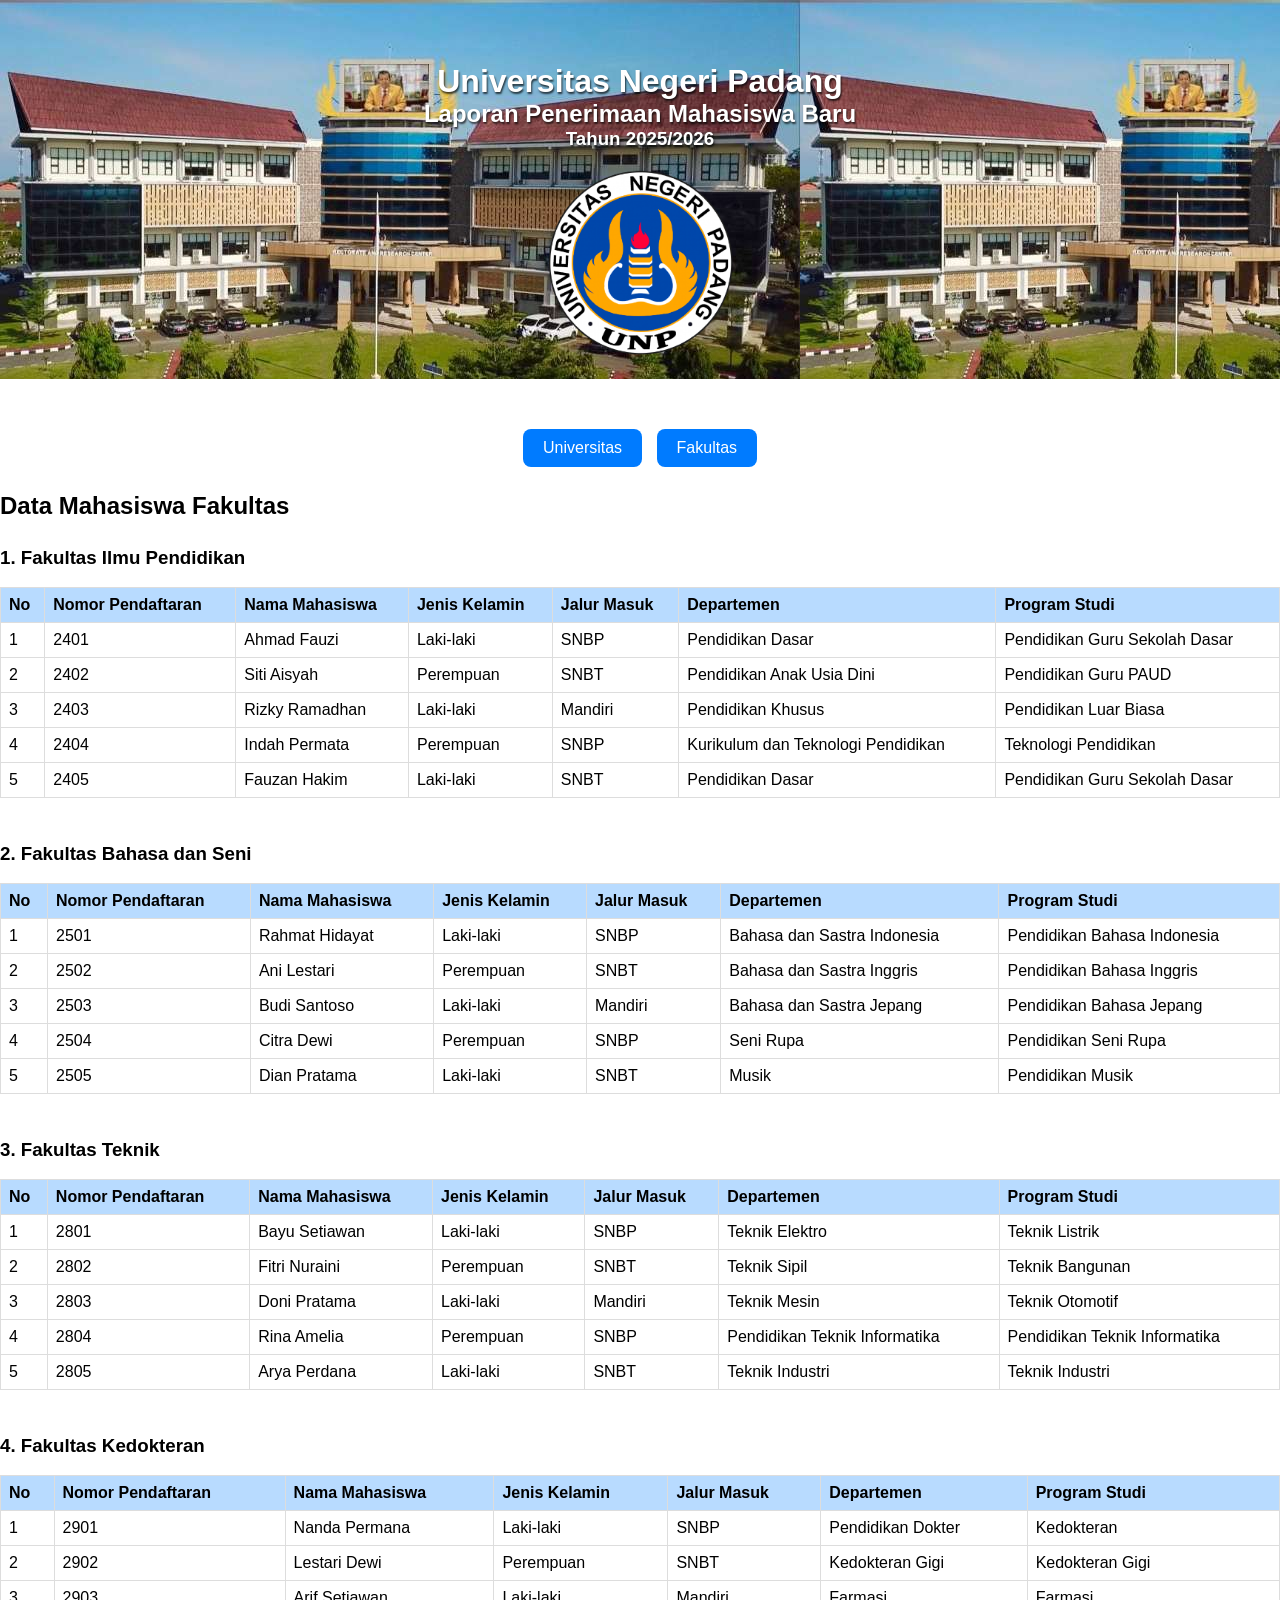
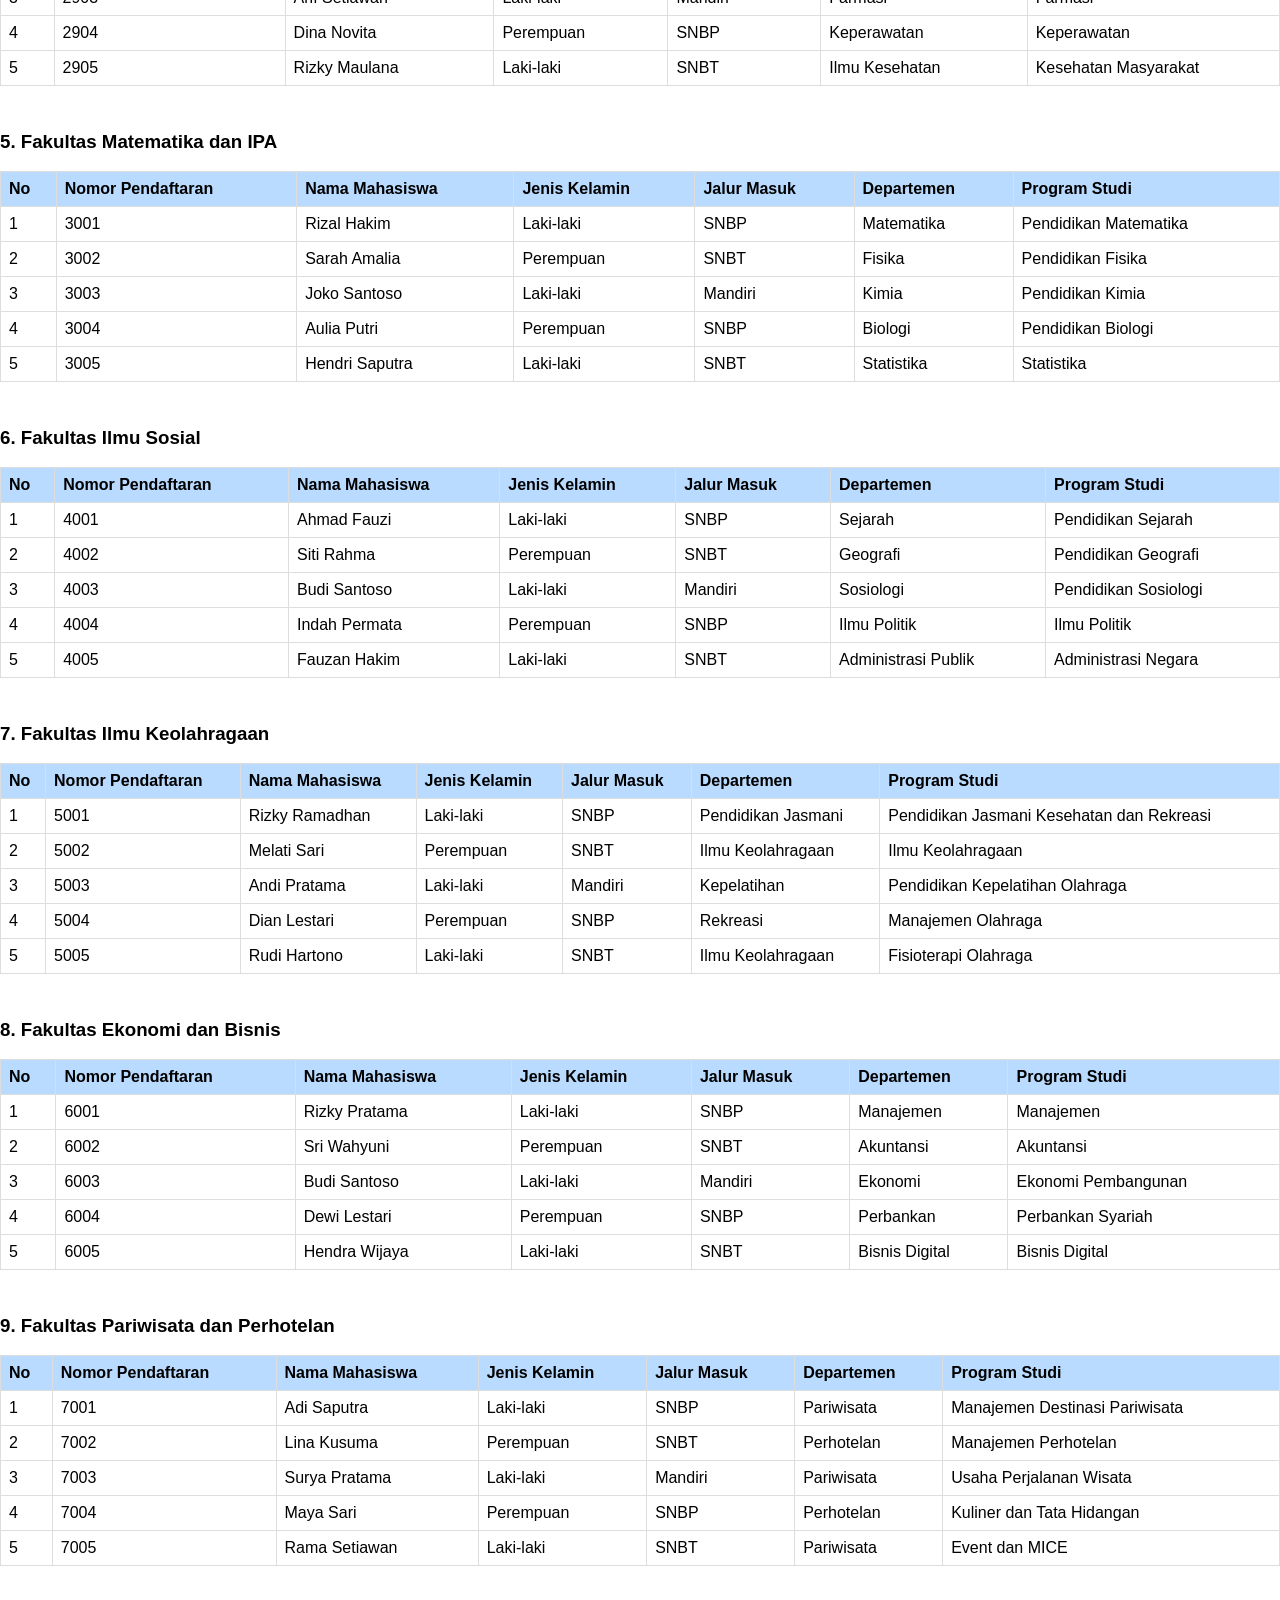
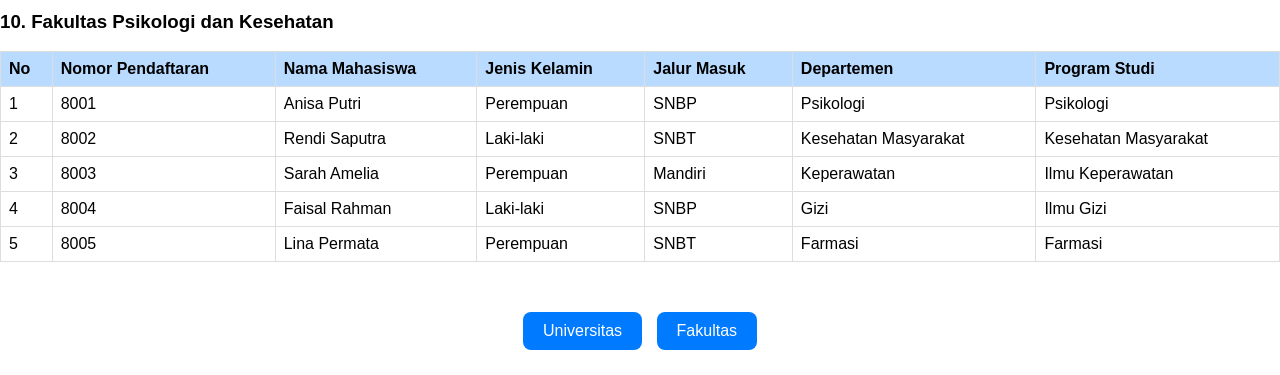
<file: fakultas.html>
<!DOCTYPE html>
<html lang="en">
<head>
    <meta charset="UTF-8">
    <meta name="viewport" content="width=device-width, initial-scale=1.0">
    <title>Universitas</title>
    <style>
        *{
            font-family: Arial, Helvetica, sans-serif;
            margin: 0;
        }
        body {
            background-color: rgb(255, 255, 255);
        }
        div {
            align-items: center;
            justify-content: center;
            text-decoration: none;
            background-image: url(pemandangan.jpeg);
            padding-top: 7vh;
        }
        .textt {
            color: white;
            text-shadow: 1px 2px 2px rgba(0, 0, 0, 70%);
        }

        .container {
            justify-content: center;
            align-items: center;
            text-align: center;
            background-color: transparent;
            color: aliceblue;
            margin-bottom: 5vh;
        }

        img {
            width: 25vh;
        }
        table {
            width: 100%;
            border-collapse: collapse;
            margin-top: 2vh;
            margin-bottom: 5vh;
        }
        th, td {
            border: 1px solid #ddd;
            padding: 8px;
            text-align: left;
        }
        th {
            background-color: #b8dbff;
        }
        .tombol {
            margin-top: 5vh;
            text-align: center;
            margin-bottom: 20px;
        }

        .tombol button {
            background-color: #007BFF;
            color: white;
            border: none;
            padding: 10px 20px;
            margin: 5px;
            font-size: 16px;
            border-radius: 8px;
            cursor: pointer;
            transition: background-color 0.3s ease;
        }

        .tombol button:hover {
            background-color: #0056b3;
        }
        .judul {
            margin-bottom: 3vh;
        }

    </style>
</head>
<body>
    <div class="container">
        <h1 class="textt">Universitas Negeri Padang</h1>
        <h2 class="textt">Laporan Penerimaan Mahasiswa Baru</h2>
        <h3 class="textt">Tahun 2025/2026</h3>
        <img src="Padang_State_University_logo.png" alt="unp">
    </div>

    <section class="tombol">
        <a href="index.html"><button type="button">Universitas</button></a>
        <a href="#"><button type="button">Fakultas</button></a>
    </section>
<h2 class="judul">Data Mahasiswa Fakultas</h2>
<h3>1. Fakultas Ilmu Pendidikan</h3>
<table class="fip">
    <tr>
        <th>No</th>
        <th>Nomor Pendaftaran</th>
        <th>Nama Mahasiswa</th>
        <th>Jenis Kelamin</th>
        <th>Jalur Masuk</th>
        <th>Departemen</th>
        <th>Program Studi</th>
    </tr>
    <tr>
        <td>1</td>
        <td>2401</td>
        <td>Ahmad Fauzi</td>
        <td>Laki-laki</td>
        <td>SNBP</td>
        <td>Pendidikan Dasar</td>
        <td>Pendidikan Guru Sekolah Dasar</td>
    </tr>
    <tr>
        <td>2</td>
        <td>2402</td>
        <td>Siti Aisyah</td>
        <td>Perempuan</td>
        <td>SNBT</td>
        <td>Pendidikan Anak Usia Dini</td>
        <td>Pendidikan Guru PAUD</td>
    </tr>
    <tr>
        <td>3</td>
        <td>2403</td>
        <td>Rizky Ramadhan</td>
        <td>Laki-laki</td>
        <td>Mandiri</td>
        <td>Pendidikan Khusus</td>
        <td>Pendidikan Luar Biasa</td>
    </tr>
    <tr>
        <td>4</td>
        <td>2404</td>
        <td>Indah Permata</td>
        <td>Perempuan</td>
        <td>SNBP</td>
        <td>Kurikulum dan Teknologi Pendidikan</td>
        <td>Teknologi Pendidikan</td>
    </tr>
    <tr>
        <td>5</td>
        <td>2405</td>
        <td>Fauzan Hakim</td>
        <td>Laki-laki</td>
        <td>SNBT</td>
        <td>Pendidikan Dasar</td>
        <td>Pendidikan Guru Sekolah Dasar</td>
    </tr>
</table>

<h3>2. Fakultas Bahasa dan Seni</h3>
<table class="fbs">
    <tr>
        <th>No</th>
        <th>Nomor Pendaftaran</th>
        <th>Nama Mahasiswa</th>
        <th>Jenis Kelamin</th>
        <th>Jalur Masuk</th>
        <th>Departemen</th>
        <th>Program Studi</th>
    </tr>
    <tr>
        <td>1</td>
        <td>2501</td>
        <td>Rahmat Hidayat</td>
        <td>Laki-laki</td>
        <td>SNBP</td>
        <td>Bahasa dan Sastra Indonesia</td>
        <td>Pendidikan Bahasa Indonesia</td>
    </tr>
    <tr>
        <td>2</td>
        <td>2502</td>
        <td>Ani Lestari</td>
        <td>Perempuan</td>
        <td>SNBT</td>
        <td>Bahasa dan Sastra Inggris</td>
        <td>Pendidikan Bahasa Inggris</td>
    </tr>
    <tr>
        <td>3</td>
        <td>2503</td>
        <td>Budi Santoso</td>
        <td>Laki-laki</td>
        <td>Mandiri</td>
        <td>Bahasa dan Sastra Jepang</td>
        <td>Pendidikan Bahasa Jepang</td>
    </tr>
    <tr>
        <td>4</td>
        <td>2504</td>
        <td>Citra Dewi</td>
        <td>Perempuan</td>
        <td>SNBP</td>
        <td>Seni Rupa</td>
        <td>Pendidikan Seni Rupa</td>
    </tr>
    <tr>
        <td>5</td>
        <td>2505</td>
        <td>Dian Pratama</td>
        <td>Laki-laki</td>
        <td>SNBT</td>
        <td>Musik</td>
        <td>Pendidikan Musik</td>
    </tr>
</table>

<h3>3. Fakultas Teknik</h3>
<table class="ft">
    <tr>
        <th>No</th>
        <th>Nomor Pendaftaran</th>
        <th>Nama Mahasiswa</th>
        <th>Jenis Kelamin</th>
        <th>Jalur Masuk</th>
        <th>Departemen</th>
        <th>Program Studi</th>
    </tr>
    <tr>
        <td>1</td>
        <td>2801</td>
        <td>Bayu Setiawan</td>
        <td>Laki-laki</td>
        <td>SNBP</td>
        <td>Teknik Elektro</td>
        <td>Teknik Listrik</td>
    </tr>
    <tr>
        <td>2</td>
        <td>2802</td>
        <td>Fitri Nuraini</td>
        <td>Perempuan</td>
        <td>SNBT</td>
        <td>Teknik Sipil</td>
        <td>Teknik Bangunan</td>
    </tr>
    <tr>
        <td>3</td>
        <td>2803</td>
        <td>Doni Pratama</td>
        <td>Laki-laki</td>
        <td>Mandiri</td>
        <td>Teknik Mesin</td>
        <td>Teknik Otomotif</td>
    </tr>
    <tr>
        <td>4</td>
        <td>2804</td>
        <td>Rina Amelia</td>
        <td>Perempuan</td>
        <td>SNBP</td>
        <td>Pendidikan Teknik Informatika</td>
        <td>Pendidikan Teknik Informatika</td>
    </tr>
    <tr>
        <td>5</td>
        <td>2805</td>
        <td>Arya Perdana</td>
        <td>Laki-laki</td>
        <td>SNBT</td>
        <td>Teknik Industri</td>
        <td>Teknik Industri</td>
    </tr>
</table>

<h3>4. Fakultas Kedokteran</h3>
<table class="fk">
    <tr>
        <th>No</th>
        <th>Nomor Pendaftaran</th>
        <th>Nama Mahasiswa</th>
        <th>Jenis Kelamin</th>
        <th>Jalur Masuk</th>
        <th>Departemen</th>
        <th>Program Studi</th>
    </tr>
    <tr>
        <td>1</td>
        <td>2901</td>
        <td>Nanda Permana</td>
        <td>Laki-laki</td>
        <td>SNBP</td>
        <td>Pendidikan Dokter</td>
        <td>Kedokteran</td>
    </tr>
    <tr>
        <td>2</td>
        <td>2902</td>
        <td>Lestari Dewi</td>
        <td>Perempuan</td>
        <td>SNBT</td>
        <td>Kedokteran Gigi</td>
        <td>Kedokteran Gigi</td>
    </tr>
    <tr>
        <td>3</td>
        <td>2903</td>
        <td>Arif Setiawan</td>
        <td>Laki-laki</td>
        <td>Mandiri</td>
        <td>Farmasi</td>
        <td>Farmasi</td>
    </tr>
    <tr>
        <td>4</td>
        <td>2904</td>
        <td>Dina Novita</td>
        <td>Perempuan</td>
        <td>SNBP</td>
        <td>Keperawatan</td>
        <td>Keperawatan</td>
    </tr>
    <tr>
        <td>5</td>
        <td>2905</td>
        <td>Rizky Maulana</td>
        <td>Laki-laki</td>
        <td>SNBT</td>
        <td>Ilmu Kesehatan</td>
        <td>Kesehatan Masyarakat</td>
    </tr>
</table>

<h3>5. Fakultas Matematika dan IPA</h3>
<table class="fmipa">
    <tr>
        <th>No</th>
        <th>Nomor Pendaftaran</th>
        <th>Nama Mahasiswa</th>
        <th>Jenis Kelamin</th>
        <th>Jalur Masuk</th>
        <th>Departemen</th>
        <th>Program Studi</th>
    </tr>
    <tr>
        <td>1</td>
        <td>3001</td>
        <td>Rizal Hakim</td>
        <td>Laki-laki</td>
        <td>SNBP</td>
        <td>Matematika</td>
        <td>Pendidikan Matematika</td>
    </tr>
    <tr>
        <td>2</td>
        <td>3002</td>
        <td>Sarah Amalia</td>
        <td>Perempuan</td>
        <td>SNBT</td>
        <td>Fisika</td>
        <td>Pendidikan Fisika</td>
    </tr>
    <tr>
        <td>3</td>
        <td>3003</td>
        <td>Joko Santoso</td>
        <td>Laki-laki</td>
        <td>Mandiri</td>
        <td>Kimia</td>
        <td>Pendidikan Kimia</td>
    </tr>
    <tr>
        <td>4</td>
        <td>3004</td>
        <td>Aulia Putri</td>
        <td>Perempuan</td>
        <td>SNBP</td>
        <td>Biologi</td>
        <td>Pendidikan Biologi</td>
    </tr>
    <tr>
        <td>5</td>
        <td>3005</td>
        <td>Hendri Saputra</td>
        <td>Laki-laki</td>
        <td>SNBT</td>
        <td>Statistika</td>
        <td>Statistika</td>
    </tr>
</table>

<h3>6. Fakultas Ilmu Sosial</h3>
<table class="fis">
    <tr>
        <th>No</th>
        <th>Nomor Pendaftaran</th>
        <th>Nama Mahasiswa</th>
        <th>Jenis Kelamin</th>
        <th>Jalur Masuk</th>
        <th>Departemen</th>
        <th>Program Studi</th>
    </tr>
    <tr>
        <td>1</td>
        <td>4001</td>
        <td>Ahmad Fauzi</td>
        <td>Laki-laki</td>
        <td>SNBP</td>
        <td>Sejarah</td>
        <td>Pendidikan Sejarah</td>
    </tr>
    <tr>
        <td>2</td>
        <td>4002</td>
        <td>Siti Rahma</td>
        <td>Perempuan</td>
        <td>SNBT</td>
        <td>Geografi</td>
        <td>Pendidikan Geografi</td>
    </tr>
    <tr>
        <td>3</td>
        <td>4003</td>
        <td>Budi Santoso</td>
        <td>Laki-laki</td>
        <td>Mandiri</td>
        <td>Sosiologi</td>
        <td>Pendidikan Sosiologi</td>
    </tr>
    <tr>
        <td>4</td>
        <td>4004</td>
        <td>Indah Permata</td>
        <td>Perempuan</td>
        <td>SNBP</td>
        <td>Ilmu Politik</td>
        <td>Ilmu Politik</td>
    </tr>
    <tr>
        <td>5</td>
        <td>4005</td>
        <td>Fauzan Hakim</td>
        <td>Laki-laki</td>
        <td>SNBT</td>
        <td>Administrasi Publik</td>
        <td>Administrasi Negara</td>
    </tr>
</table>

<h3>7. Fakultas Ilmu Keolahragaan</h3>
<table class="fik">
    <tr>
        <th>No</th>
        <th>Nomor Pendaftaran</th>
        <th>Nama Mahasiswa</th>
        <th>Jenis Kelamin</th>
        <th>Jalur Masuk</th>
        <th>Departemen</th>
        <th>Program Studi</th>
    </tr>
    <tr>
        <td>1</td>
        <td>5001</td>
        <td>Rizky Ramadhan</td>
        <td>Laki-laki</td>
        <td>SNBP</td>
        <td>Pendidikan Jasmani</td>
        <td>Pendidikan Jasmani Kesehatan dan Rekreasi</td>
    </tr>
    <tr>
        <td>2</td>
        <td>5002</td>
        <td>Melati Sari</td>
        <td>Perempuan</td>
        <td>SNBT</td>
        <td>Ilmu Keolahragaan</td>
        <td>Ilmu Keolahragaan</td>
    </tr>
    <tr>
        <td>3</td>
        <td>5003</td>
        <td>Andi Pratama</td>
        <td>Laki-laki</td>
        <td>Mandiri</td>
        <td>Kepelatihan</td>
        <td>Pendidikan Kepelatihan Olahraga</td>
    </tr>
    <tr>
        <td>4</td>
        <td>5004</td>
        <td>Dian Lestari</td>
        <td>Perempuan</td>
        <td>SNBP</td>
        <td>Rekreasi</td>
        <td>Manajemen Olahraga</td>
    </tr>
    <tr>
        <td>5</td>
        <td>5005</td>
        <td>Rudi Hartono</td>
        <td>Laki-laki</td>
        <td>SNBT</td>
        <td>Ilmu Keolahragaan</td>
        <td>Fisioterapi Olahraga</td>
    </tr>
</table>

<h3>8. Fakultas Ekonomi dan Bisnis</h3>
<table class="feb">
    <tr>
        <th>No</th>
        <th>Nomor Pendaftaran</th>
        <th>Nama Mahasiswa</th>
        <th>Jenis Kelamin</th>
        <th>Jalur Masuk</th>
        <th>Departemen</th>
        <th>Program Studi</th>
    </tr>
    <tr>
        <td>1</td>
        <td>6001</td>
        <td>Rizky Pratama</td>
        <td>Laki-laki</td>
        <td>SNBP</td>
        <td>Manajemen</td>
        <td>Manajemen</td>
    </tr>
    <tr>
        <td>2</td>
        <td>6002</td>
        <td>Sri Wahyuni</td>
        <td>Perempuan</td>
        <td>SNBT</td>
        <td>Akuntansi</td>
        <td>Akuntansi</td>
    </tr>
    <tr>
        <td>3</td>
        <td>6003</td>
        <td>Budi Santoso</td>
        <td>Laki-laki</td>
        <td>Mandiri</td>
        <td>Ekonomi</td>
        <td>Ekonomi Pembangunan</td>
    </tr>
    <tr>
        <td>4</td>
        <td>6004</td>
        <td>Dewi Lestari</td>
        <td>Perempuan</td>
        <td>SNBP</td>
        <td>Perbankan</td>
        <td>Perbankan Syariah</td>
    </tr>
    <tr>
        <td>5</td>
        <td>6005</td>
        <td>Hendra Wijaya</td>
        <td>Laki-laki</td>
        <td>SNBT</td>
        <td>Bisnis Digital</td>
        <td>Bisnis Digital</td>
    </tr>
</table>

<h3>9. Fakultas Pariwisata dan Perhotelan</h3>
<table class="fpp">
    <tr>
        <th>No</th>
        <th>Nomor Pendaftaran</th>
        <th>Nama Mahasiswa</th>
        <th>Jenis Kelamin</th>
        <th>Jalur Masuk</th>
        <th>Departemen</th>
        <th>Program Studi</th>
    </tr>
    <tr>
        <td>1</td>
        <td>7001</td>
        <td>Adi Saputra</td>
        <td>Laki-laki</td>
        <td>SNBP</td>
        <td>Pariwisata</td>
        <td>Manajemen Destinasi Pariwisata</td>
    </tr>
    <tr>
        <td>2</td>
        <td>7002</td>
        <td>Lina Kusuma</td>
        <td>Perempuan</td>
        <td>SNBT</td>
        <td>Perhotelan</td>
        <td>Manajemen Perhotelan</td>
    </tr>
    <tr>
        <td>3</td>
        <td>7003</td>
        <td>Surya Pratama</td>
        <td>Laki-laki</td>
        <td>Mandiri</td>
        <td>Pariwisata</td>
        <td>Usaha Perjalanan Wisata</td>
    </tr>
    <tr>
        <td>4</td>
        <td>7004</td>
        <td>Maya Sari</td>
        <td>Perempuan</td>
        <td>SNBP</td>
        <td>Perhotelan</td>
        <td>Kuliner dan Tata Hidangan</td>
    </tr>
    <tr>
        <td>5</td>
        <td>7005</td>
        <td>Rama Setiawan</td>
        <td>Laki-laki</td>
        <td>SNBT</td>
        <td>Pariwisata</td>
        <td>Event dan MICE</td>
    </tr>
</table>

<h3>10. Fakultas Psikologi dan Kesehatan</h3>
<table class="fpik">
    <tr>
        <th>No</th>
        <th>Nomor Pendaftaran</th>
        <th>Nama Mahasiswa</th>
        <th>Jenis Kelamin</th>
        <th>Jalur Masuk</th>
        <th>Departemen</th>
        <th>Program Studi</th>
    </tr>
    <tr>
        <td>1</td>
        <td>8001</td>
        <td>Anisa Putri</td>
        <td>Perempuan</td>
        <td>SNBP</td>
        <td>Psikologi</td>
        <td>Psikologi</td>
    </tr>
    <tr>
        <td>2</td>
        <td>8002</td>
        <td>Rendi Saputra</td>
        <td>Laki-laki</td>
        <td>SNBT</td>
        <td>Kesehatan Masyarakat</td>
        <td>Kesehatan Masyarakat</td>
    </tr>
    <tr>
        <td>3</td>
        <td>8003</td>
        <td>Sarah Amelia</td>
        <td>Perempuan</td>
        <td>Mandiri</td>
        <td>Keperawatan</td>
        <td>Ilmu Keperawatan</td>
    </tr>
    <tr>
        <td>4</td>
        <td>8004</td>
        <td>Faisal Rahman</td>
        <td>Laki-laki</td>
        <td>SNBP</td>
        <td>Gizi</td>
        <td>Ilmu Gizi</td>
    </tr>
    <tr>
        <td>5</td>
        <td>8005</td>
        <td>Lina Permata</td>
        <td>Perempuan</td>
        <td>SNBT</td>
        <td>Farmasi</td>
        <td>Farmasi</td>
    </tr>
</table>

<section class="tombol">
    <a href="#"><button type="button">Universitas</button></a>
    <a href="index.html"><button type="button">Fakultas</button></a>
</section>

</body>
</html>
</file>
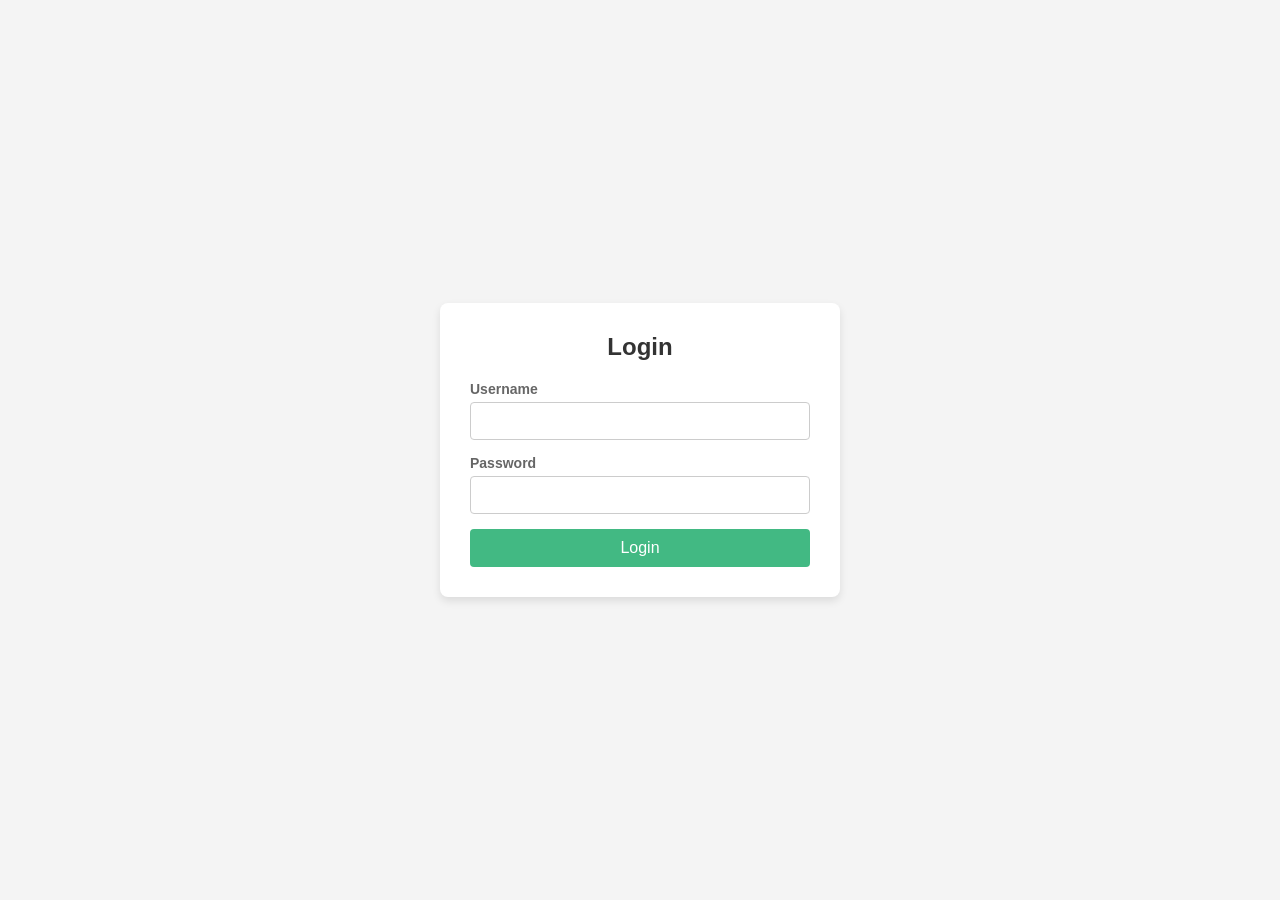
<file: admin-dashboard/admin.html>
<!DOCTYPE html>
<html lang="id">
<head>
    <meta charset="UTF-8">
    <meta name="viewport" content="width=device-width, initial-scale=1.0">
    <title>Login Page</title>
    <link rel="stylesheet" href="style.css">
</head>
<body>
    <div class="login-container">
        <div class="login-form">
            <h2>Login</h2>
            <form action="#" method="post">
                <div class="input-group">
                    <label for="username">Username</label>
                    <input type="text" id="username" name="username" required>
                </div>
                <div class="input-group">
                    <label for="password">Password</label>
                    <input type="password" id="password" name="password" required>
                </div>
                <button type="submit" class="btn">Login</button>
            </form>
        </div>
    </div>
</body>
</html>
</file>
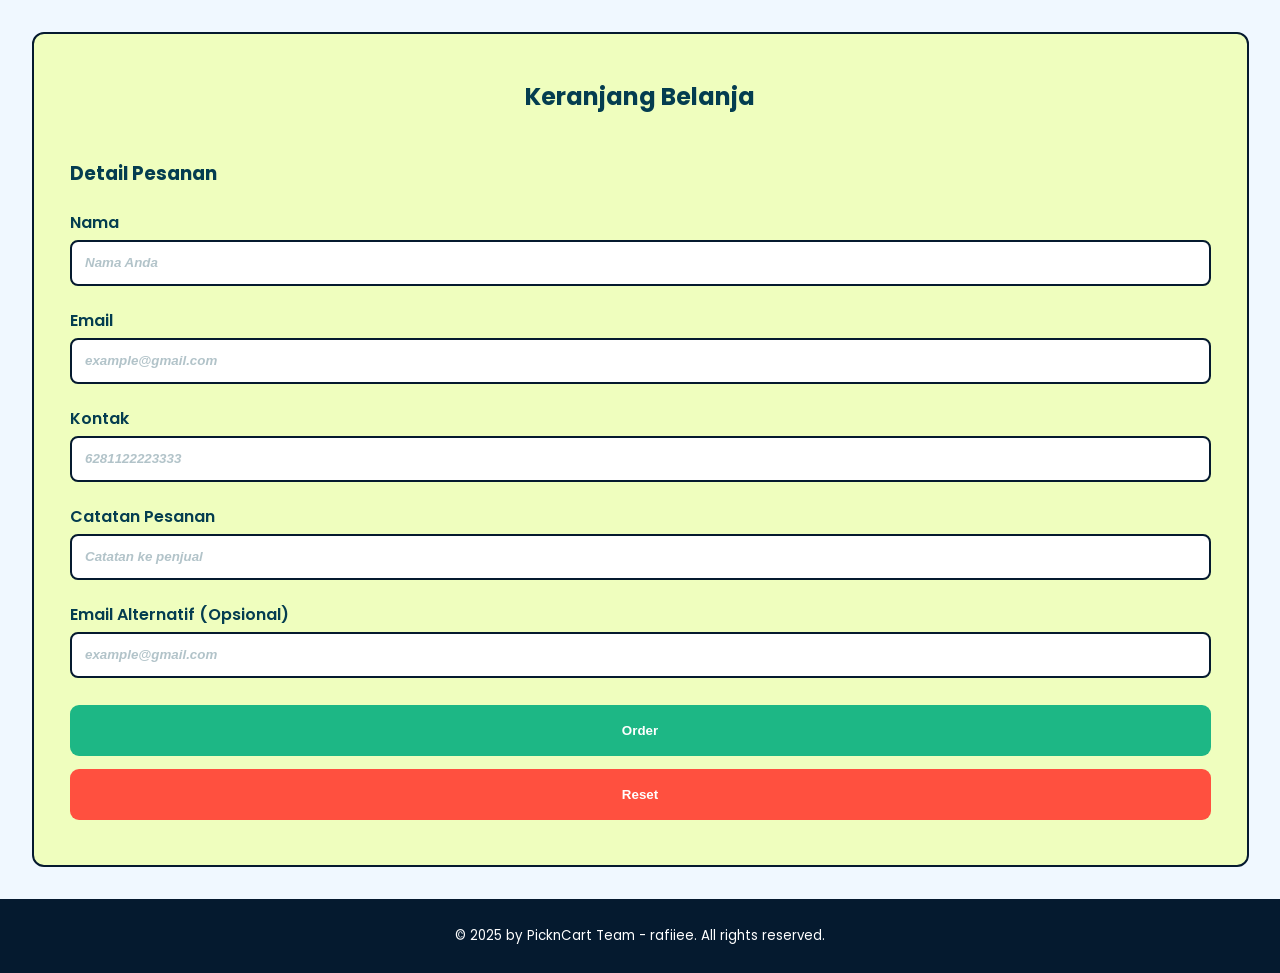
<file: payment-page/payment.html>
<!DOCTYPE html>
<html lang="en">
<head>
    <meta charset="UTF-8">
    <meta name="viewport" content="width=device-width, initial-scale=1.0">
    <link rel="stylesheet" href="style.css">
    <link rel="preconnect" href="https://fonts.googleapis.com">
    <link rel="preconnect" href="https://fonts.gstatic.com" crossorigin>
    <link href="https://fonts.googleapis.com/css2?family=Poppins:wght@100..900&display=swap" rel="stylesheet">
    <title>Payment Gateway</title>
</head>
<body>
    <div class="container-luar">
        <div class="container-dalam">
            <section class="header">
                <h1>Keranjang Belanja</h1>
            </section>
            <div class="payment-details">
                <h3>Detail Pesanan</h3>
                <form action="" method="post">
                    <div class="form-group">
                        <label for="name">Nama</label>
                        <input type="text" id="name" placeholder="Nama Anda">
                    </div>
                    <div class="form-group">
                        <label for="email">Email</label>
                        <input type="email" id="email" placeholder="example@gmail.com">
                    </div>
                    <div class="form-group">
                        <label for="number">Kontak</label>
                        <input type="number" id="number" placeholder="6281122223333">
                    </div>
                    <div class="form-group">
                        <label for="catatan">Catatan Pesanan</label>
                        <input type="text" id="catatan" placeholder="Catatan ke penjual">
                    </div>
                    <div class="form-group">
                        <label for="alternatif">Email Alternatif (Opsional)</label>
                        <input type="email" id="alternatif" placeholder="example@gmail.com">
                    </div>
                    <div class="tombol">
                        <button type="submit">Order</button>
                        <button type="reset" class="batal">Reset</button>
                    </div>
                </form>
            </div>
        </div>
    </div>
    <footer>
        <p>&copy; 2025 by PicknCart Team - rafiiee. All rights reserved.</p>
    </footer>
</body>
</html>
</file>
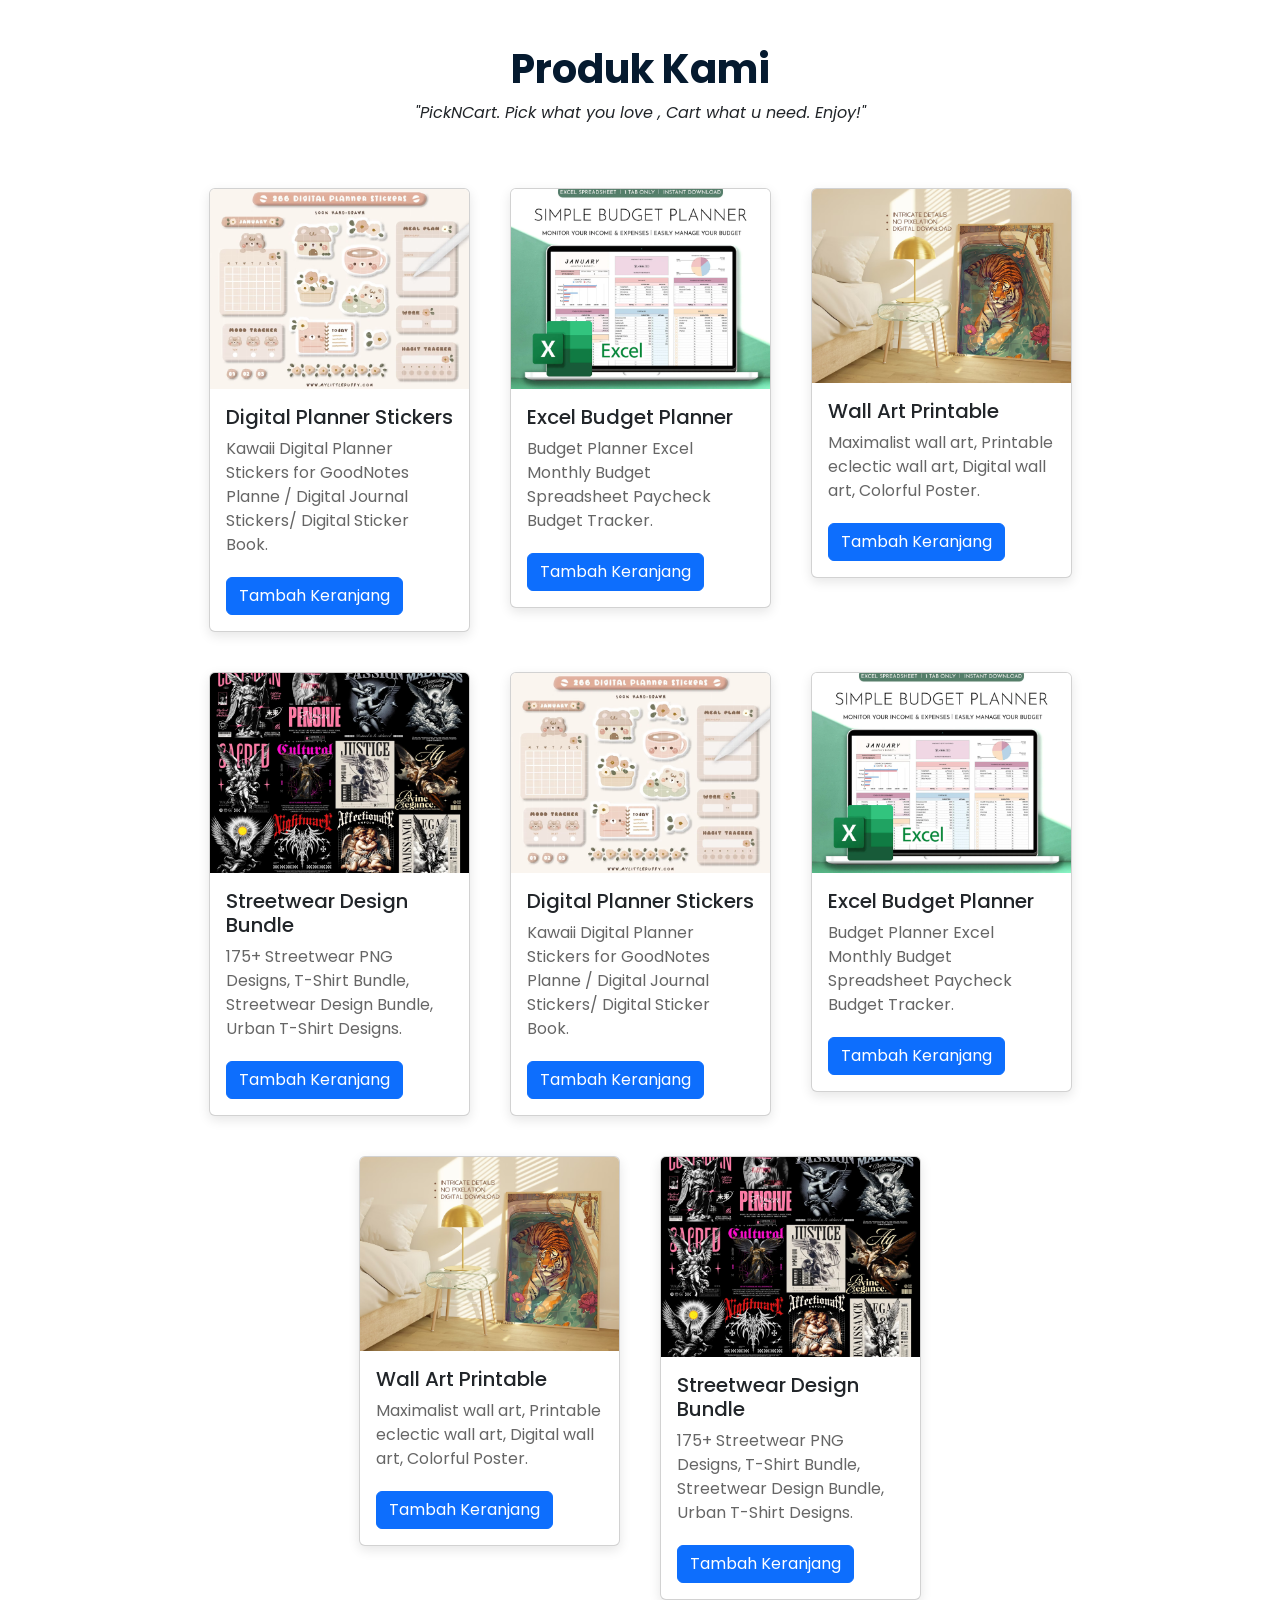
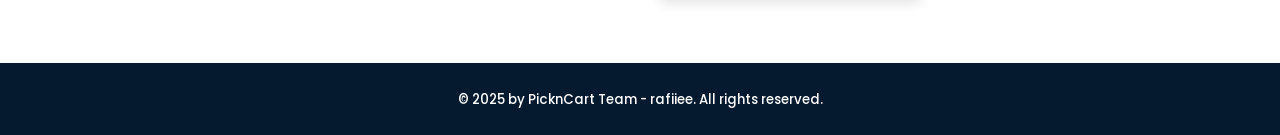
<file: product-page/product.html>
<!doctype html>
<html lang="en">
  <head>
    <meta charset="utf-8">
    <meta name="viewport" content="width=device-width, initial-scale=1">
    <title>Produk Kami</title>
    <link rel="stylesheet" href="style.css">
    <!-- Link untuk Google Fonts Poppins -->
    <link href="https://fonts.googleapis.com/css2?family=Poppins:wght@300;400;500;600&display=swap" rel="stylesheet">
    <!-- Bootstrap CSS -->
    <link href="https://cdn.jsdelivr.net/npm/bootstrap@5.3.3/dist/css/bootstrap.min.css" rel="stylesheet" integrity="sha384-QWTKZyjpPEjISv5WaRU9OFeRpok6YctnYmDr5pNlyT2bRjXh0JMhjY6hW+ALEwIH" crossorigin="anonymous">
  </head>
  <body>
    <div class="container">
        <div class="judul text-center mb-4">
            <h1>Produk Kami</h1>
            <p>"PickNCart. Pick what you love , Cart what u need. Enjoy!"</p>
        </div>
        <!-- Container untuk produk -->
        <div class="product-digital row g-4">
            <div class="col-md-3 col-sm-6">
                <div class="card">
                    <img src="img/digitalplannerstikers.avif" class="card-img-top" alt="Digital Planner Stickers">
                    <div class="card-body">
                        <h5 class="card-title">Digital Planner Stickers</h5>
                        <p class="card-text">Kawaii Digital Planner Stickers for GoodNotes Planne / Digital Journal Stickers/ Digital Sticker Book.</p>
                        <a href="#" class="btn btn-primary">Tambah Keranjang</a>
                    </div>
                </div>
            </div>

            <div class="col-md-3 col-sm-6">
                <div class="card">
                    <img src="img/excelplannerbudget.webp" class="card-img-top" alt="Excel Budget Planner">
                    <div class="card-body">
                        <h5 class="card-title">Excel Budget Planner</h5>
                        <p class="card-text">Budget Planner Excel Monthly Budget Spreadsheet Paycheck Budget Tracker.</p>
                        <a href="#" class="btn btn-primary">Tambah Keranjang</a>
                    </div>
                </div>
            </div>

            <div class="col-md-3 col-sm-6">
                <div class="card">
                    <img src="img/wallart.avif" class="card-img-top" alt="Wall Art Printable">
                    <div class="card-body">
                        <h5 class="card-title">Wall Art Printable</h5>
                        <p class="card-text">Maximalist wall art, Printable eclectic wall art, Digital wall art, Colorful Poster.</p>
                        <a href="#" class="btn btn-primary">Tambah Keranjang</a>
                    </div>
                </div>
            </div>

            <div class="col-md-3 col-sm-6">
                <div class="card">
                    <img src="img/streetwear.webp" class="card-img-top" alt="Streetwear Design Bundle">
                    <div class="card-body">
                        <h5 class="card-title">Streetwear Design Bundle</h5>
                        <p class="card-text">175+ Streetwear PNG Designs, T-Shirt Bundle, Streetwear Design Bundle, Urban T-Shirt Designs.</p>
                        <a href="#" class="btn btn-primary">Tambah Keranjang</a>
                    </div>
                </div>
            </div>

            <div class="col-md-3 col-sm-6">
                <div class="card">
                    <img src="img/digitalplannerstikers.avif" class="card-img-top" alt="Digital Planner Stickers">
                    <div class="card-body">
                        <h5 class="card-title">Digital Planner Stickers</h5>
                        <p class="card-text">Kawaii Digital Planner Stickers for GoodNotes Planne / Digital Journal Stickers/ Digital Sticker Book.</p>
                        <a href="#" class="btn btn-primary">Tambah Keranjang</a>
                    </div>
                </div>
            </div>

            <div class="col-md-3 col-sm-6">
                <div class="card">
                    <img src="img/excelplannerbudget.webp" class="card-img-top" alt="Excel Budget Planner">
                    <div class="card-body">
                        <h5 class="card-title">Excel Budget Planner</h5>
                        <p class="card-text">Budget Planner Excel Monthly Budget Spreadsheet Paycheck Budget Tracker.</p>
                        <a href="#" class="btn btn-primary">Tambah Keranjang</a>
                    </div>
                </div>
            </div>

            <div class="col-md-3 col-sm-6">
                <div class="card">
                    <img src="img/wallart.avif" class="card-img-top" alt="Wall Art Printable">
                    <div class="card-body">
                        <h5 class="card-title">Wall Art Printable</h5>
                        <p class="card-text">Maximalist wall art, Printable eclectic wall art, Digital wall art, Colorful Poster.</p>
                        <a href="#" class="btn btn-primary">Tambah Keranjang</a>
                    </div>
                </div>
            </div>

            <div class="col-md-3 col-sm-6">
                <div class="card">
                    <img src="img/streetwear.webp" class="card-img-top" alt="Streetwear Design Bundle">
                    <div class="card-body">
                        <h5 class="card-title">Streetwear Design Bundle</h5>
                        <p class="card-text">175+ Streetwear PNG Designs, T-Shirt Bundle, Streetwear Design Bundle, Urban T-Shirt Designs.</p>
                        <a href="#" class="btn btn-primary">Tambah Keranjang</a>
                    </div>
                </div>
            </div>
        </div>
        
    </div>

    <footer>
        <p>&copy; 2025 by PicknCart Team - rafiiee. All rights reserved.</p>
    </footer>

    <script src="https://cdn.jsdelivr.net/npm/bootstrap@5.3.3/dist/js/bootstrap.bundle.min.js" integrity="sha384-YvpcrYf0tY3lHB60NNkmXc5s9fDVZLESaAA55NDzOxhy9GkcIdslK1eN7N6jIeHz" crossorigin="anonymous"></script>
  </body>
</html>
</file>
<file: admin-dashboard/style.css>
/* Reset basic styles */
* {
  margin: 0;
  padding: 0;
  box-sizing: border-box;
}

/* Set background color and font */
body {
  font-family: Arial, sans-serif;
  background-color: #f4f4f4;
  display: flex;
  justify-content: center;
  align-items: center;
  height: 100vh;
}

/* Container for the login form */
.login-container {
  display: flex;
  justify-content: center;
  align-items: center;
  width: 100%;
  height: 100%;
  padding: 20px;
}

/* Styling for the login form */
.login-form {
  background-color: #fff;
  padding: 30px;
  border-radius: 8px;
  box-shadow: 0 4px 8px rgba(0, 0, 0, 0.1);
  width: 100%;
  max-width: 400px;
}

h2 {
  text-align: center;
  margin-bottom: 20px;
  font-size: 24px;
  color: #333;
}

/* Input fields and labels */
.input-group {
  margin-bottom: 15px;
}

.input-group label {
  display: block;
  margin-bottom: 5px;
  font-size: 14px;
  color: #666;
  font-weight: 600;
}

.input-group input {
  width: 100%;
  padding: 10px;
  font-size: 14px;
  border: 1px solid #ccc;
  border-radius: 4px;
  font-weight: 600;
}

.input-group input:focus {
  border-color: #42b983;
  outline: none;
}

/* Button style */
.btn {
  width: 100%;
  padding: 10px;
  font-size: 16px;
  background-color: #42b983;
  color: white;
  border: none;
  border-radius: 4px;
  cursor: pointer;
  transition: background-color 0.3s ease;
}

.btn:hover {
  background-color: #0056b3;
}

/* Responsive Design */
@media (max-width: 768px) {
  .login-form {
      padding: 20px;
  }

  h2 {
      font-size: 20px;
  }

  .input-group input {
      font-size: 16px;
  }

  .btn {
      font-size: 18px;
  }
}

@media (max-width: 480px) {
  .login-form {
      padding: 15px;
  }

  h2 {
      font-size: 18px;
  }

  .input-group input {
      font-size: 14px;
  }

  .btn {
      font-size: 16px;
  }
}
</file>
<file: payment-page/style.css>
:root {
    --color1: #051A2F;
    --color2: #1DB785;
    --color3: #9988F1;
    --color4: #FEFEFE;
    --color5: #e9fa4a;
    --color6: #fe8f2a;
    --color7: #ff503f;
}

* {
    margin: 0;
    padding: 0;
    box-sizing: border-box;
    scroll-behavior: smooth;
}

body {
    height: 100%;
    font-family: "Poppins", sans-serif;
    font-weight: 500;
    margin-bottom: 0vh;
    display: flex;
    flex-direction: column;
    background-color: aliceblue;
}

.container-luar {
    margin: 3.5vh;
    background-color: var(--color4);
    border-radius: 12px;
    border: 2px solid var(--color1);
    background-color: #effebe;
    color: #043d50;
}

.container-dalam {
    margin: 5vh 4vh;
    display: flex;
    flex-direction: column;
    align-items: center;
    background-color: #effebe;
}

h1 {
    margin-bottom: 5vh;
    font-family: "Poppins", sans-serif;
    font-weight: 700;
    font-style: normal;
}

.payment-details {
    width: 100%;
}

.form-group {
    margin-top: 2.5vh;
    margin-bottom: 1.5vh;
    font-family: "Poppins", sans-serif;
    font-weight: 600;
    font-style: normal;
}

label {
    display: block;
    margin-bottom: 0.5vh;
}

input {
    width: 100%;
    padding: 1.5vh;
    border-radius: 8px;
    border: 2px solid var(--color1);
    color: #043d50;
}

input::placeholder {
    color: #043d50;
    opacity: 0.3;
    font-weight: 550;
    font-style: italic;
}

.tombol {
    margin-top: 3vh;
    display: flex;
    flex-direction: column;
    gap: 1.5vh;
    width: 100%;
}

button {
    border: none;
    border-radius: 9px;
    padding: 2vh;
    font-weight: 700;
    color: var(--color4);
    background-color: var(--color2);
    cursor: pointer;
}

.batal {
    background-color: var(--color7);
}

footer {
    text-align: center;
    padding: 3vh;
    background-color: var(--color1);
    color: white;
    font-weight: 400;
    font-size: smaller;
}
</file>
<file: product-page/style.css>
/* Mengatur font menjadi Poppins */
* {
    margin: 0;
    padding: 0;
    font-family: 'Poppins', sans-serif;
}

body {
    background-color: #42b983;
}

/* Styling untuk judul */
.judul h1 {
    margin-top: 5vh;
    font-size: 2.5rem;
    color: #051A2F;
    font-weight: 700;
}
.judul p {
    margin-bottom: 7vh;
    font-style: italic;
}



/* Styling untuk produk */
.product-digital {
    display: flex;
    flex-wrap: wrap;
    gap: 16px;
    justify-content: center;
}

.card {
    width: 100%;
    max-width: 18rem;
    margin: 0 auto;
    border: none;
    border-radius: 8px;
    box-shadow: 0 4px 12px rgba(0, 0, 0, 0.1);
}

.card-img-top {
    border-top-left-radius: 8px;
    border-top-right-radius: 8px;
    max-height: 200px;
    object-fit: cover;
}

.card-body {
    padding: 20px;
}

.card-title {
    font-size: 1.25rem;
    font-weight: 500;
    color: #333;
}

.card-text {
    font-size: 1rem;
    color: #666;
    margin-bottom: 20px;
}

.btn-primary {
    background-color: #007bff;
    border-color: #007bff;
    padding: 10px 15px;
    font-size: 1rem;
}

.btn-primary:hover {
    background-color: #0056b3;
    border-color: #0056b3;
}

/* Styling untuk footer */
footer {
    margin-top: 7vh;
    padding: 3vh 0vh 1vh 0vh;
    text-align: center;
    background-color: #051A2F;
    color: white;
    font-weight: 500;
    font-size: smaller;
}


/* Responsivitas untuk perangkat kecil */
@media (max-width: 768px) {
    .card {
        max-width: 100%;
    }

    .judul h1 {
        font-size: 2rem;
    }
}

/* Responsivitas untuk perangkat lebih kecil (ponsel) */
@media (max-width: 576px) {
    .card {
        max-width: 100%;
    }

    .judul h1 {
        font-size: 1.75rem;
    }
}
</file>
